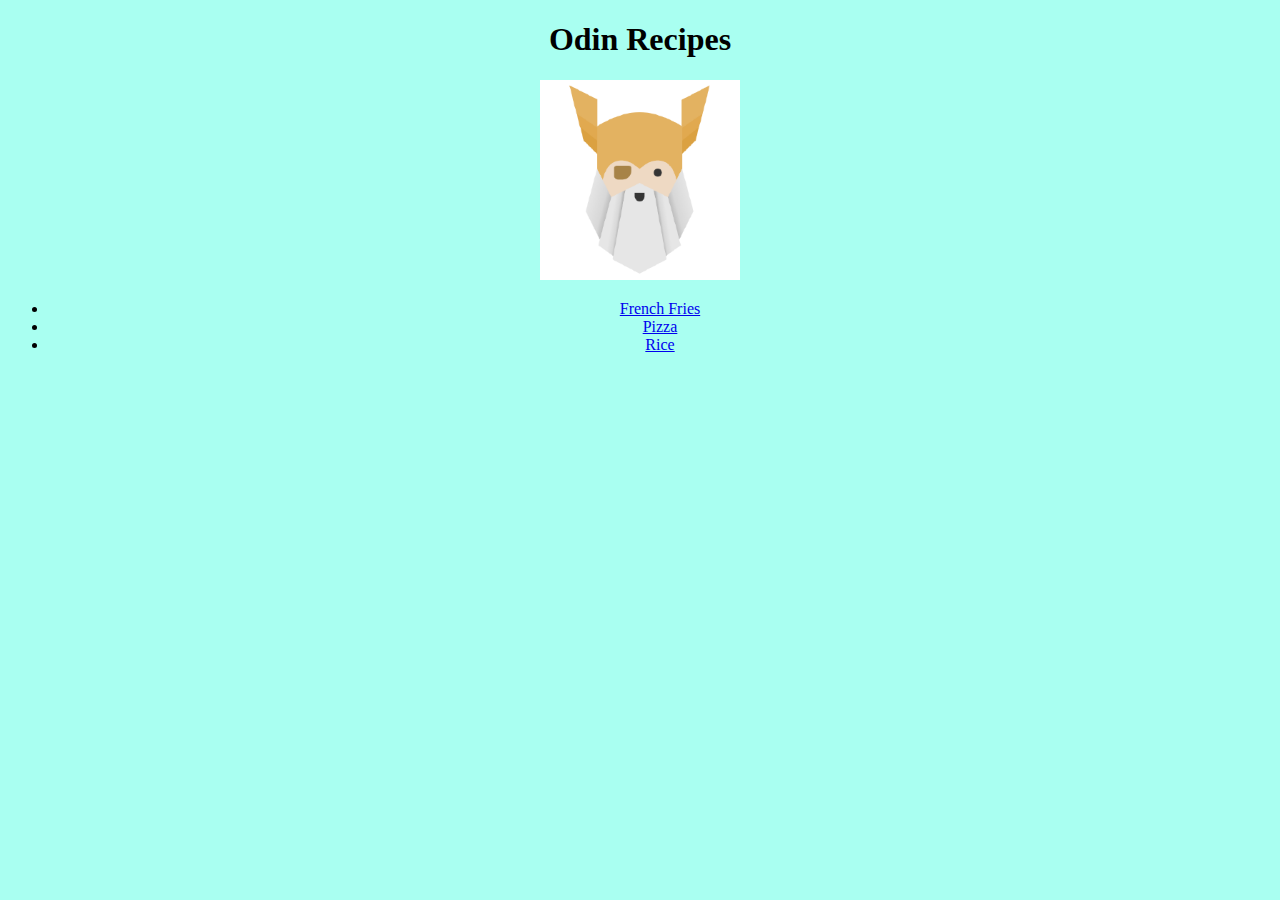
<file: index.html>
<!DOCTYPE html>
<html lang="en">
    <head>
        <meta charset="UTF-8">
        <title>Recipes</title>
        <link rel="stylesheet" href="css/style.css">
    </head>

    <body>
        <h1 class="title">Odin Recipes</h1>
        <div class="center">
            <img class="image" src="img/odin.png" alt="odin logo">
        </div>
        <ul class="link">
            <li><a href="recipes/french-fries.html">French Fries</a></li>
            <li><a href="recipes/pizza.html">Pizza</a></li>
            <li><a href="recipes/fried-rice.html">Rice</a></li>
        </ul>
    </body>
</html>
</file>
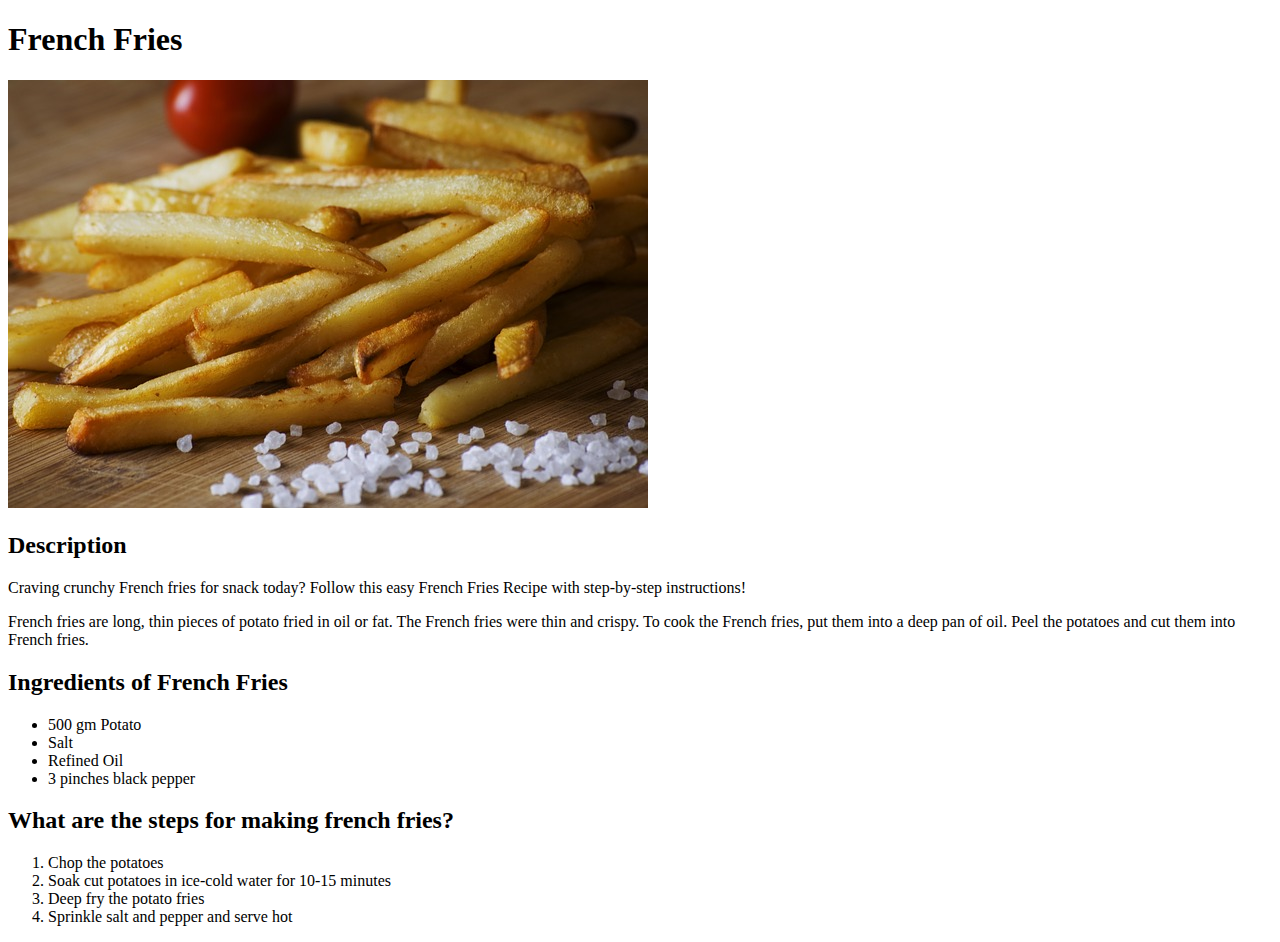
<file: recipes/french-fries.html>
<!DOCTYPE html>
<html lang="en">
    <head>
        <meta charset="UTF-8">
        <title>French Fries Recipe</title>
    </head>

    <body>
        <h1>French Fries</h1>
        <img src="../img/fryies.jpeg" alt="French Fries">
        <h2>Description</h2>
        <p>Craving crunchy French fries for snack today? Follow this easy French Fries Recipe with step-by-step instructions!</p>
        <p>French fries are long, thin pieces of potato fried in oil or fat. The French fries were thin and crispy. To cook the French fries, put them into a deep pan of oil. Peel the potatoes and cut them into French fries.</p>
        <h2>Ingredients of French Fries</h2>
        <ul>
            <li>500 gm Potato</li>
            <li>Salt</li>
            <li>Refined Oil</li>
            <li>3 pinches black pepper</li>
        </ul>
        <h2>What are the steps for making french fries?</h2>
        <ol>
            <li>Chop the potatoes</li>
            <li>Soak cut potatoes in ice-cold water for 10-15 minutes</li>
            <li>Deep fry the potato fries</li>
            <li>Sprinkle salt and pepper and serve hot</li>
        </ol>

    </body>
</html>
</file>
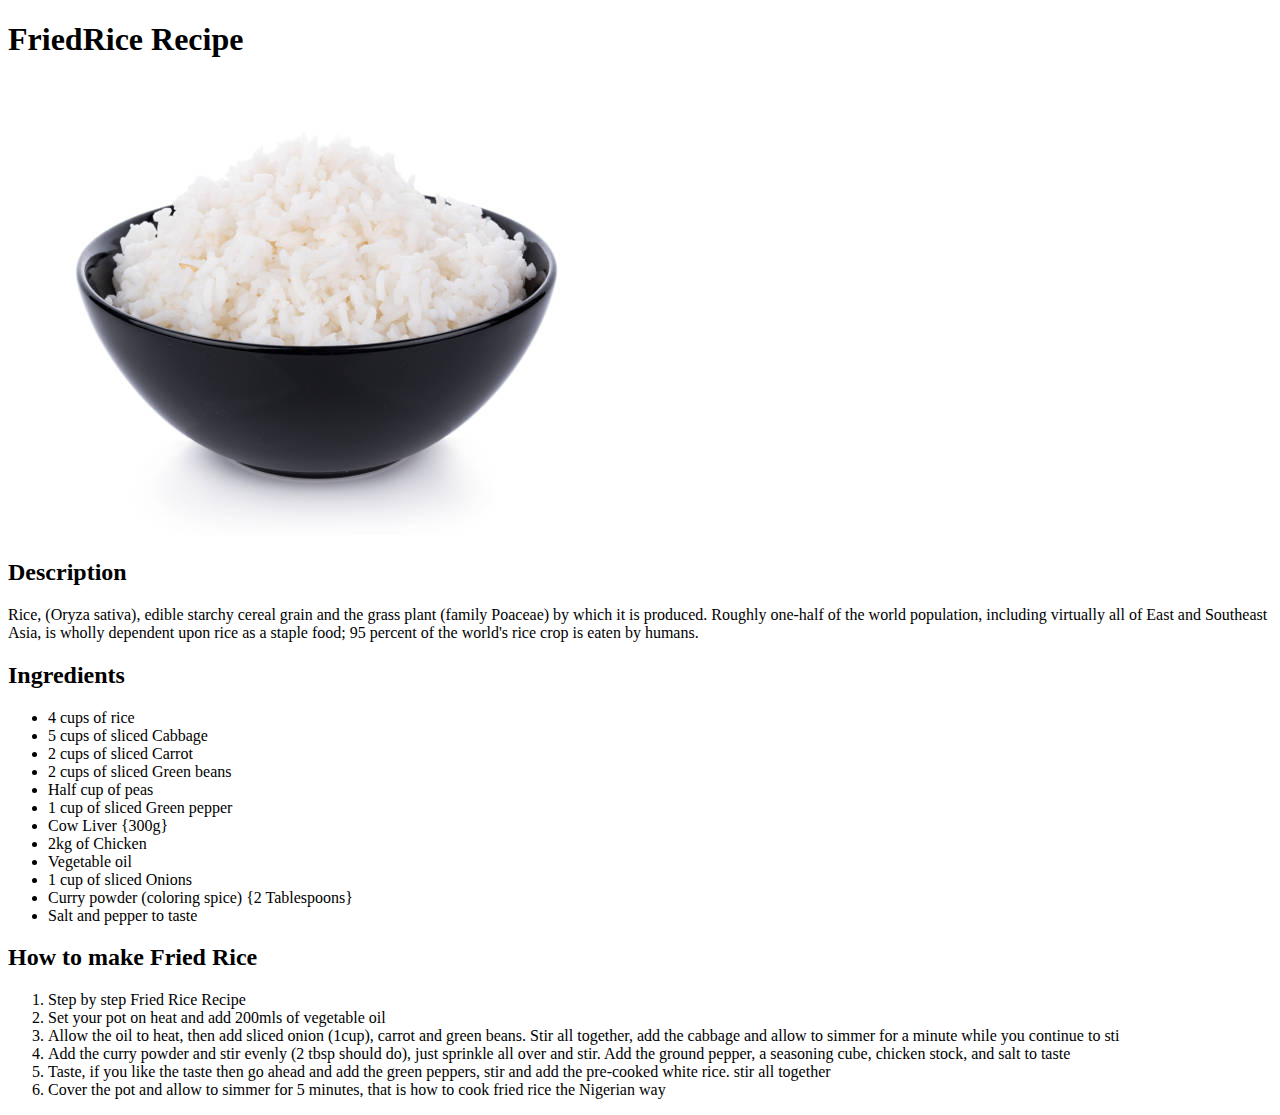
<file: recipes/fried-rice.html>
<!DOCTYPE html>
<html lang="en">
    <head>
        <meta charset="UTF-8">
        <title> Fried Rice Recipe</title>
    </head>
    <body>
        <h1> FriedRice Recipe</h1>
        <img src="../img/rice.jpg" alt="Rice">
        <h2>Description</h2>
        <p>Rice, (Oryza sativa), edible starchy cereal grain and the grass plant (family Poaceae) by which it is produced. Roughly one-half of the world population, including virtually all of East and Southeast Asia, is wholly dependent upon rice as a staple food; 95 percent of the world's rice crop is eaten by humans.</p>
        <h2>Ingredients</h2>
        <ul>
            <li>4 cups of rice</li>
            <li>5 cups of sliced Cabbage</li>
            <li>2 cups of sliced Carrot</li>
            <li>2 cups of sliced Green beans</li>
            <li>Half cup of peas</li>
            <li>1 cup of sliced Green pepper</li>
            <li>Cow Liver {300g}</li>
            <li>2kg of Chicken</li>
            <li>Vegetable oil</li>
            <li>1 cup of sliced Onions</li>
            <li>Curry powder (coloring spice) {2 Tablespoons}</li>
            <li>Salt and pepper to taste</li>
        </ul>
        <h2>How to make Fried Rice</h2>
        <ol>
            <li>Step by step Fried Rice Recipe</li>
            <li>Set your pot on heat and add 200mls of vegetable oil</li>
            <li>Allow the oil to heat, then add sliced onion (1cup), carrot and green beans. Stir all together, add the cabbage and allow to simmer for a minute while you continue to sti</li>
            <li>Add the curry powder and stir evenly (2 tbsp should do), just sprinkle all over and stir. Add the ground pepper, a seasoning cube, chicken stock, and salt to taste</li>
            <li>Taste, if you like the taste then go ahead and add the green peppers, stir and add the pre-cooked white rice. stir all together</li>
            <li>Cover the pot and allow to simmer for 5 minutes, that is how to cook fried rice the Nigerian way</li>
        </ol>
    </body>
</html>
</file>
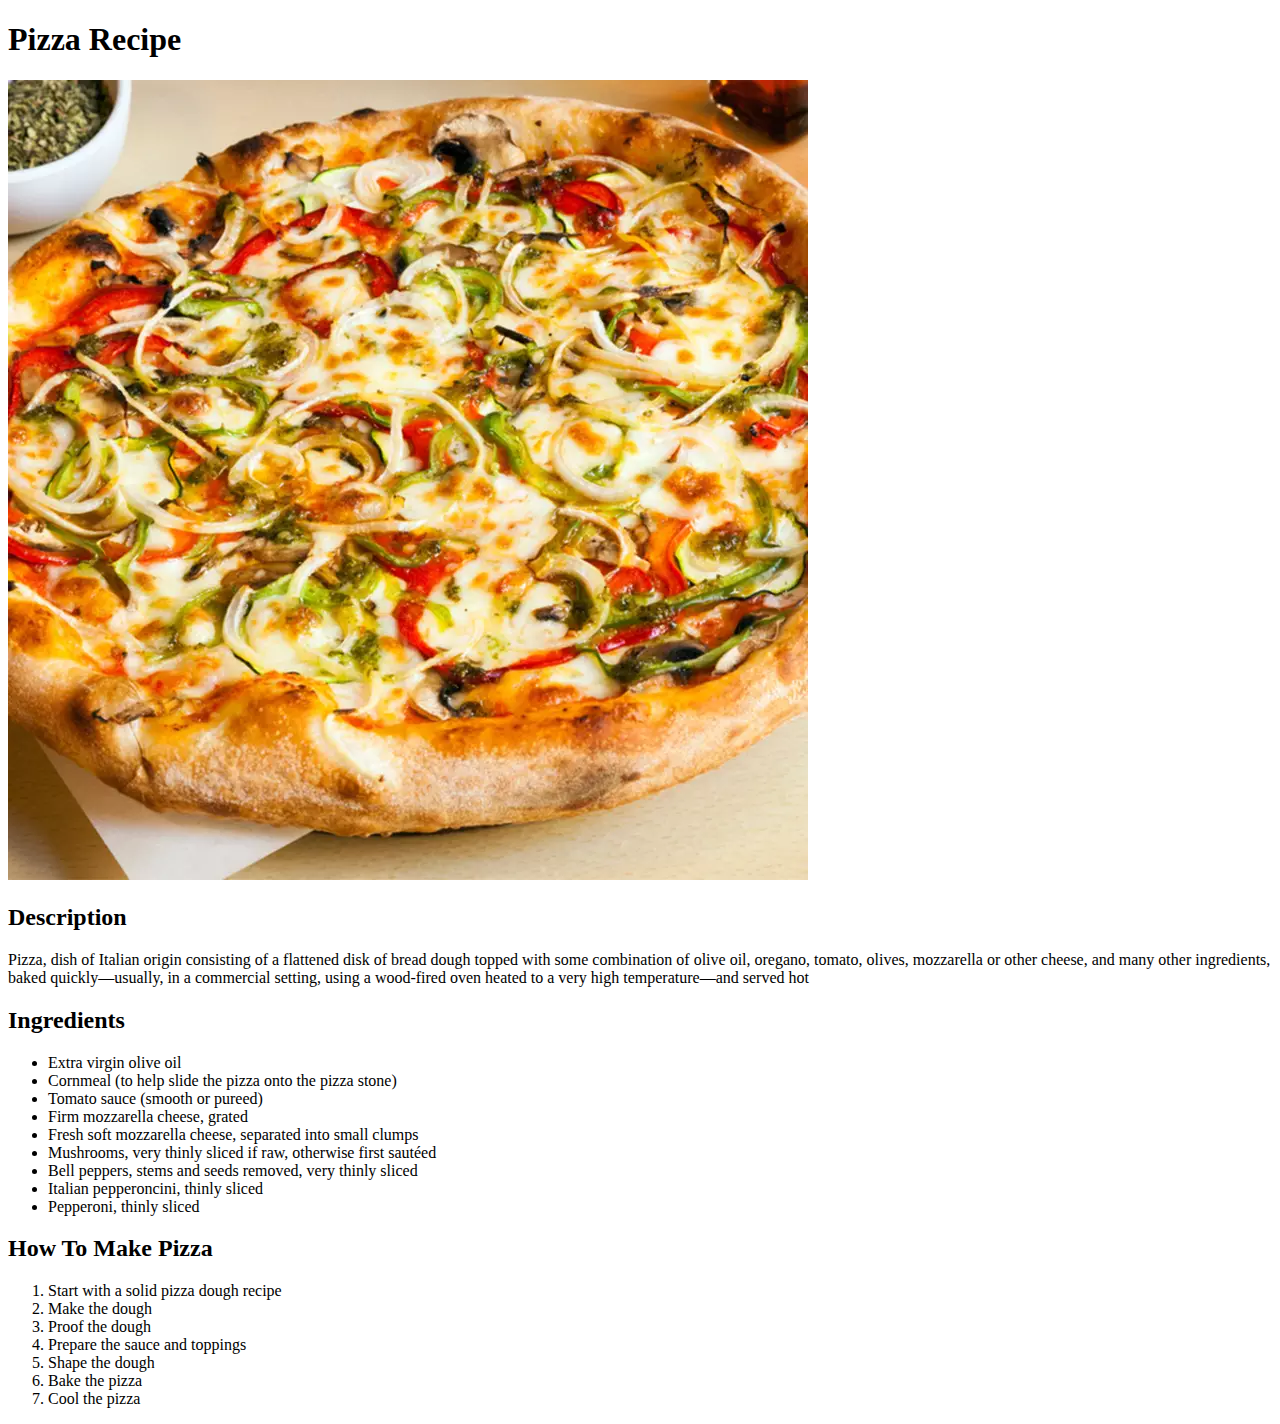
<file: recipes/pizza.html>
<!DOCTYPE html>
<html lang="en">
    <head>
        <meta charset="UTF-8">
        <title>Pizza Recipe</title>
    </head>
    <body>
        <h1>Pizza Recipe</h1>
        <img src="../img/pizza.webp" alt="Pizza">
        <h2>Description</h2>
        <p>Pizza, dish of Italian origin consisting of a flattened disk of bread dough topped with some combination of olive oil, oregano, tomato, olives, mozzarella or other cheese, and many other ingredients, baked quickly—usually, in a commercial setting, using a wood-fired oven heated to a very high temperature—and served hot</p>
        <h2>Ingredients</h2>
        <ul>
            <li>Extra virgin olive oil</li>
            <li>Cornmeal (to help slide the pizza onto the pizza stone)</li>
            <li>Tomato sauce (smooth or pureed)</li>
            <li>Firm mozzarella cheese, grated</li>
            <li>Fresh soft mozzarella cheese, separated into small clumps</li>
            <li>Mushrooms, very thinly sliced if raw, otherwise first sautéed</li>
            <li>Bell peppers, stems and seeds removed, very thinly sliced</li>
            <li>Italian pepperoncini, thinly sliced</li>
            <li>Pepperoni, thinly sliced</li>
        </ul>
        <h2>How To Make Pizza</h2>
        <ol>
            <li>Start with a solid pizza dough recipe</li>
            <li>Make the dough</li>
            <li>Proof the dough</li>
            <li>Prepare the sauce and toppings</li>
            <li>Shape the dough</li>
            <li>Bake the pizza</li>
            <li>Cool the pizza</li>
        </ol>
    </body>
</html>
</file>
<file: css/style.css>
* {
    background-color:rgb(169, 255, 241);
}
.title,
.link {
    text-align: center;
}

.center {
    text-align: center;
}
.image {
    height: 200px;
    width: 200px;
}
</file>
